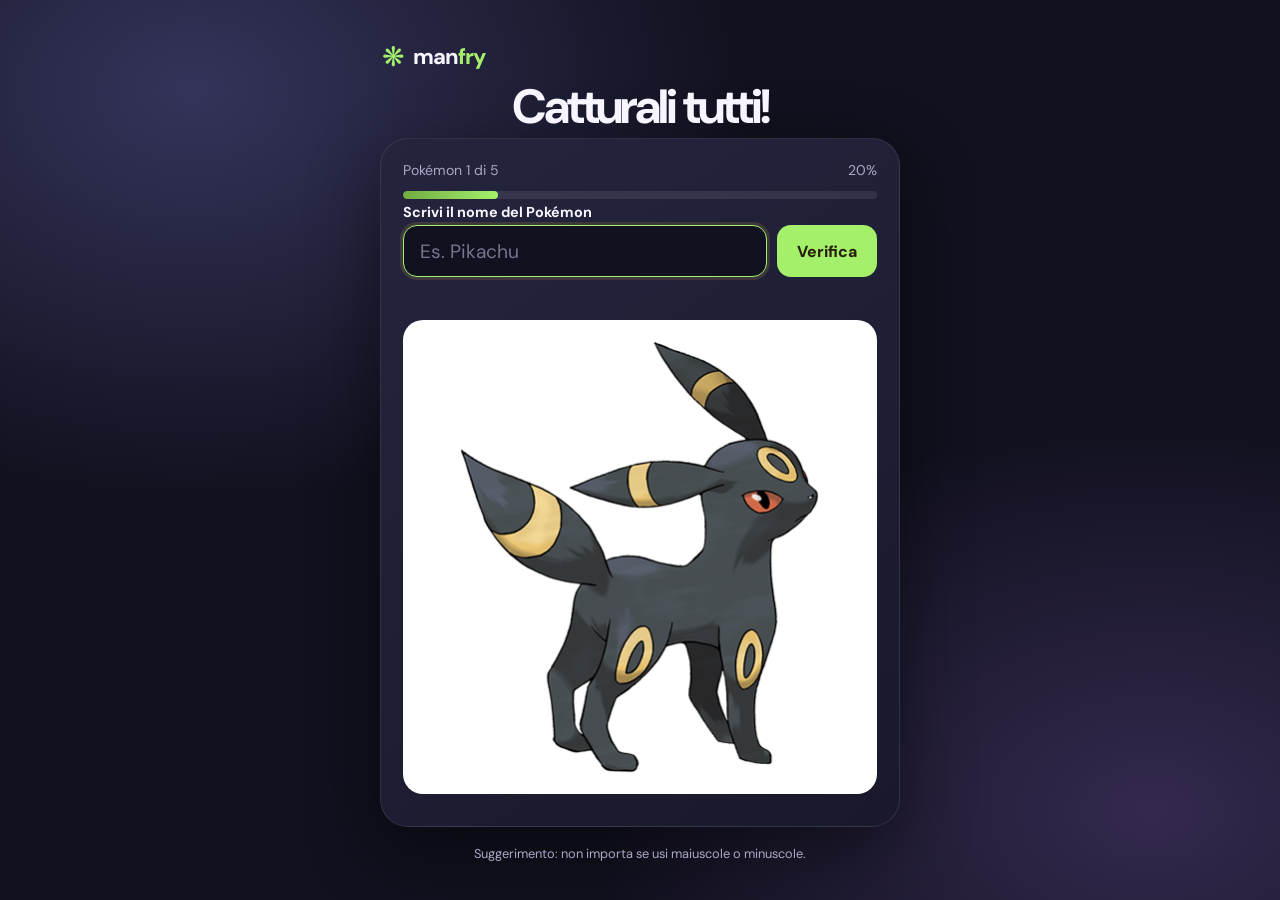
<file: index.html>
<!DOCTYPE html>
<html lang="it">

<head>
  <meta charset="UTF-8">
  <meta name="viewport" content="width=device-width, initial-scale=1">
  <meta name="theme-color" content="#17172b">
  <link rel="preconnect" href="https://fonts.googleapis.com">
  <link rel="preconnect" href="https://fonts.gstatic.com" crossorigin>
  <link href="https://fonts.googleapis.com/css2?family=DM+Sans:wght@400;500;600;700;800&display=swap" rel="stylesheet">
  <title>PokéQuiz - Cattura i Pokémon</title>
  <link rel="stylesheet" href="style.css">
</head>

<body>
  <main class="app">
    <header class="topbar">
      <a class="brand" href="#" aria-label="Gioco del 15, pagina iniziale">
        <span class="brand-mark">❋</span>
        <span>man<span class="brand-light">fry</span></span>
      </a>
    </header>
    <h1>Catturali tutti!</h1>
    <section class="card" aria-label="Quiz Pokémon">
      <div class="progress-row">
        <span id="counter">Pokémon 1 di 5</span>
        <span id="percent">20%</span>
      </div>
      <div class="progress-track" role="progressbar" aria-label="Avanzamento" aria-valuemin="0" aria-valuemax="5"
        aria-valuenow="1" id="progress">
        <div class="progress-fill" id="progressFill"></div>
      </div>
      <form id="answerForm">
        <label for="pokemonName">Scrivi il nome del Pokémon</label>
        <div class="answer-row">
          <input id="pokemonName" name="pokemonName" type="text" placeholder="Es. Pikachu" autocomplete="off"
            autocapitalize="none" spellcheck="false" required>
          <button type="submit">Verifica</button>
        </div>
        <p id="feedback" class="feedback" role="status" aria-live="polite"></p>
      </form>
      <div class="image-frame">
        <img id="pokemonImage" src="images/197.png" alt="Immagine del Pokémon da indovinare">
      </div>
    </section>
    <p class="hint">Suggerimento: non importa se usi maiuscole o minuscole.</p>
  </main>
  <script src="script.js"></script>
</body>

</html>
</file>
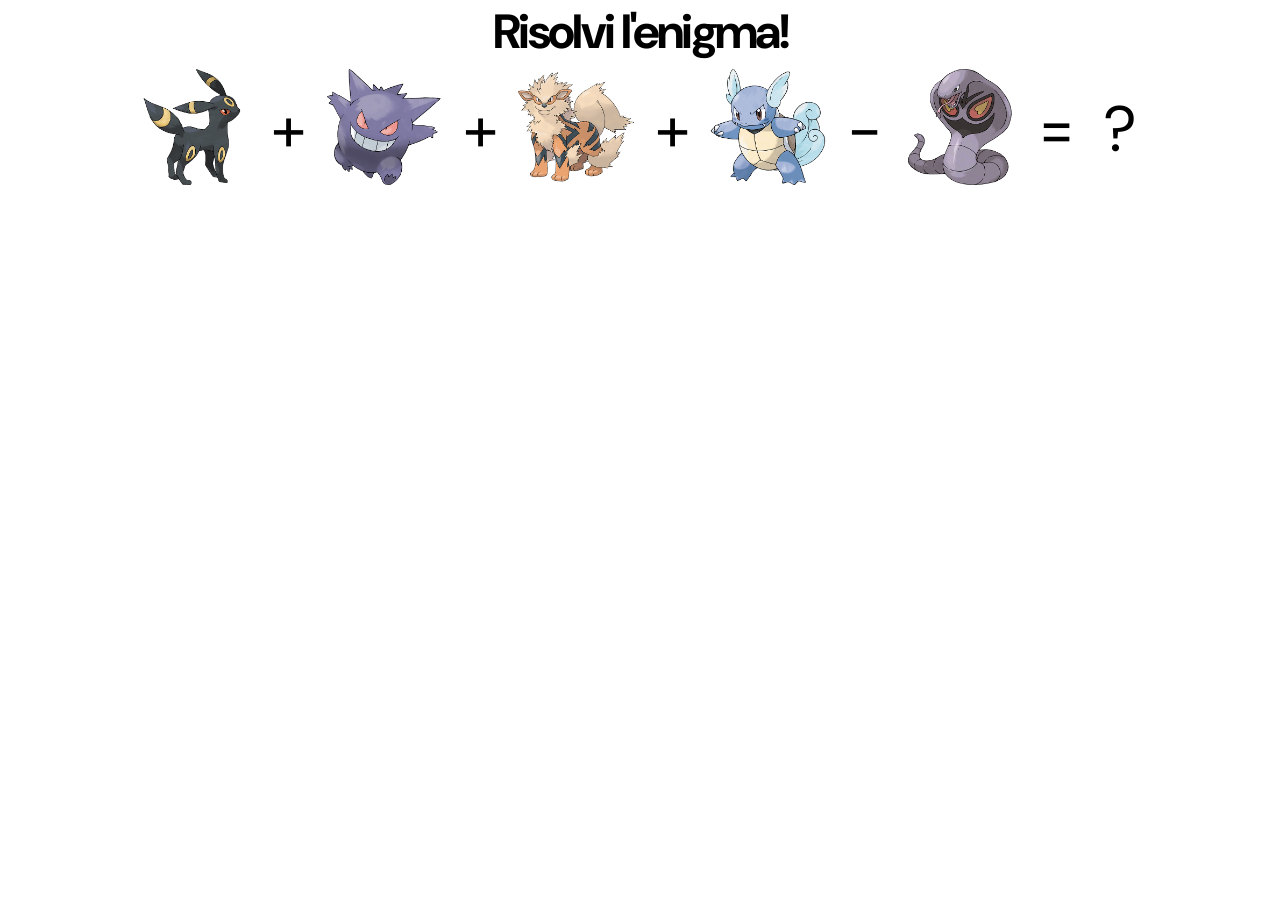
<file: enigma.html>
<!DOCTYPE html>
<html lang="it">

<head>
    <meta charset="UTF-8">
    <meta name="viewport" content="width=device-width, initial-scale=1.0">
    <link rel="preconnect" href="https://fonts.googleapis.com">
    <link rel="preconnect" href="https://fonts.gstatic.com" crossorigin>
    <link href="https://fonts.googleapis.com/css2?family=DM+Sans:wght@400;500;600;700;800&display=swap"
        rel="stylesheet">

    <title>Pokédex</title>
    <link rel="stylesheet" href="enigma.css">
</head>

<body>
    <h1>Risolvi l'enigma!</h1> 
    <main class="page">
        
        <section class="cards">
            <div class="card"><img src="images/197.png" width="100%" height="100%"></div>
            <div class="symbol">+</div>
            <div class="card"><img src="images/094.png" width="100%" height="100%"></div>
            <div class="symbol">+</div>
            <div class="card"><img src="images/059.png" width="100%" height="100%"></div>
            <div class="symbol">+</div>
            <div class="card"><img src="images/008.png" width="100%" height="100%"></div>
            <div class="symbol">-</div>
            <div class="card"><img src="images/024.png" width="100%" height="100%"></div>
            <div class="symbol">=</div>
            <div class="symbol">?</div>
        </section>
    </main>
</body>

</html>
</file>
<file: style.css>
:root {
       color-scheme: dark;
       --bg: #11111f;
       --panel: #1c1c32;
       --panel-light: #272744;
       --text: #f7f5ff;
       --muted: #aaa8c4;
       --accent: #a5f06b;
       --accent-dark: #70ac42;
       --danger: #ff777e;
       --success: #77e0ad;
   }

   * {
       box-sizing: border-box;
   }

   body {
       margin: 0;
       min-height: 100vh;
       display: grid;
       place-items: center;
       padding: 28px 16px;
       font-family: 'DM Sans', Inter, ui-sans-serif, system-ui, -apple-system, "Segoe UI", sans-serif;
       color: var(--text);
       background:
           radial-gradient(ellipse at 15% 10%, #34345b 0, transparent 36%),
           radial-gradient(ellipse at 90% 90%, #34294e 0, transparent 34%),
           var(--bg);
   }

   .topbar {
       display: flex;
       align-items: center;
       justify-content: space-between;
       padding: 4px 2px 4px;
   }

   .brand {
       display: inline-flex;
       align-items: center;
       gap: 9px;
       color: var(--text);
       text-decoration: none;
       font-size: 22px;
       font-weight: 800;
       letter-spacing: -1px;
   }

   .brand-mark {
       color: var(--accent);
       font-size: 27px;
       line-height: 1;
   }

   .brand-light {
       color: var(--accent);
   }

   .app {
       width: min(100%, 520px);
       text-align: center;
   }

   .eyebrow {
       display: inline-flex;
       align-items: center;
       gap: 8px;
       margin-bottom: 12px;
       color: var(--accent);
       font-size: .78rem;
       font-weight: 800;
       letter-spacing: .18em;
       text-transform: uppercase;
   }

   h1 {
       margin: 0;
       font-size: clamp(2rem, 7vw, 3rem);
       letter-spacing: -.055em;
   }

   .intro {
       margin: 10px 0 24px;
       color: var(--muted);
   }

   .card {
       overflow: hidden;
       padding: 22px;
       border: 1px solid #ffffff18;
       border-radius: 28px;
       background: linear-gradient(145deg, #24243e, #19192c);
       box-shadow: 0 24px 70px #0007;
   }

   .progress-row {
       display: flex;
       justify-content: space-between;
       align-items: center;
       margin-bottom: 12px;
       color: var(--muted);
       font-size: .88rem;
   }

   .progress-track {
       height: 8px;
       overflow: hidden;
       border-radius: 20px;
       background: #ffffff16;
   }

   .progress-fill {
       width: 20%;
       height: 100%;
       border-radius: inherit;
       background: linear-gradient(90deg, var(--accent-dark), var(--accent));
       transition: width .25s ease;
   }

   .image-frame {
       display: grid;
       place-items: center;
       width: 100%;
       aspect-ratio: 1 / 1;
       margin: 10px 0;
       overflow: hidden;
       border-radius: 20px;
       background: #fff;
   }

   .image-frame img {
       display: block;
       width: 100%;
       height: 100%;
       object-fit: contain;
   }

   label {
       display: block;
       margin: 4px 0 4px;
       text-align: left;
       font-size: .9rem;
       font-weight: 700;
   }

   .answer-row {
       display: flex;
       gap: 10px;
   }

   input {
       min-width: 0;
       flex: 1;
       height: 52px;
       padding: 0 16px;
       border: 1px solid #ffffff26;
       border-radius: 14px;
       outline: none;
       background: #111120;
       color: var(--text);
       font: inherit;
       font-size: 1.2rem;
       transition: border-color .2s, box-shadow .2s;
   }

   input::placeholder {
       color: #77758f;
   }

   input:focus {
       border-color: var(--accent);
       box-shadow: 0 0 0 3px #ffcb4522;
   }

   button {
       min-height: 52px;
       padding: 0 20px;
       border: 0;
       border-radius: 14px;
       background: var(--accent);
       color: #29200a;
       font: inherit;
       font-weight: 800;
       cursor: pointer;
       transition: transform .15s, background .15s;
   }

   button:hover {
       background: var(--accent-dark);
       transform: translateY(-1px);
   }

   button:active {
       transform: translateY(0);
   }

   .feedback {
       min-height: 25px;
       margin: 8px 0 0;
       font-size: .92rem;
       font-weight: 700;
   }

   .feedback.error {
       color: var(--danger);
   }

   .feedback.correct {
       color: var(--success);
   }

   .hint {
       margin: 18px 0 0;
       color: var(--muted);
       font-size: .8rem;
   }

   @media (max-width: 420px) {
       .card {
           padding: 16px;
           border-radius: 22px;
       }

       .answer-row {
           flex-direction: column;
       }
       #pokemonName{
         min-height: 50px;
       }
       button {
           width: 100%;
       }
   }
</file>
<file: enigma.css>
html,
body {
    width: 100%;
    min-height: 100%;
    margin: 0;
    justify-content: center;
    align-items: center;
    font-family: 'DM Sans', Inter, ui-sans-serif, system-ui, -apple-system, "Segoe UI", sans-serif;
}

.page {
    margin: 0;
    justify-content: center;
    align-items: center;
    text-align: center;
    display: flex;
}

.cards {
    display: flex;
}

.card {
    width: 10vw;
    aspect-ratio: 1;
}

.symbol {
    font-size: 5vw;
    width: 5vw;
    display: flex;
    justify-content: center;
    align-items: center;
}

h1 {
    margin: 0;
    font-size: clamp(2rem, 7vw, 3rem);
    letter-spacing: -.055em;
    text-align: center;
}
</file>
